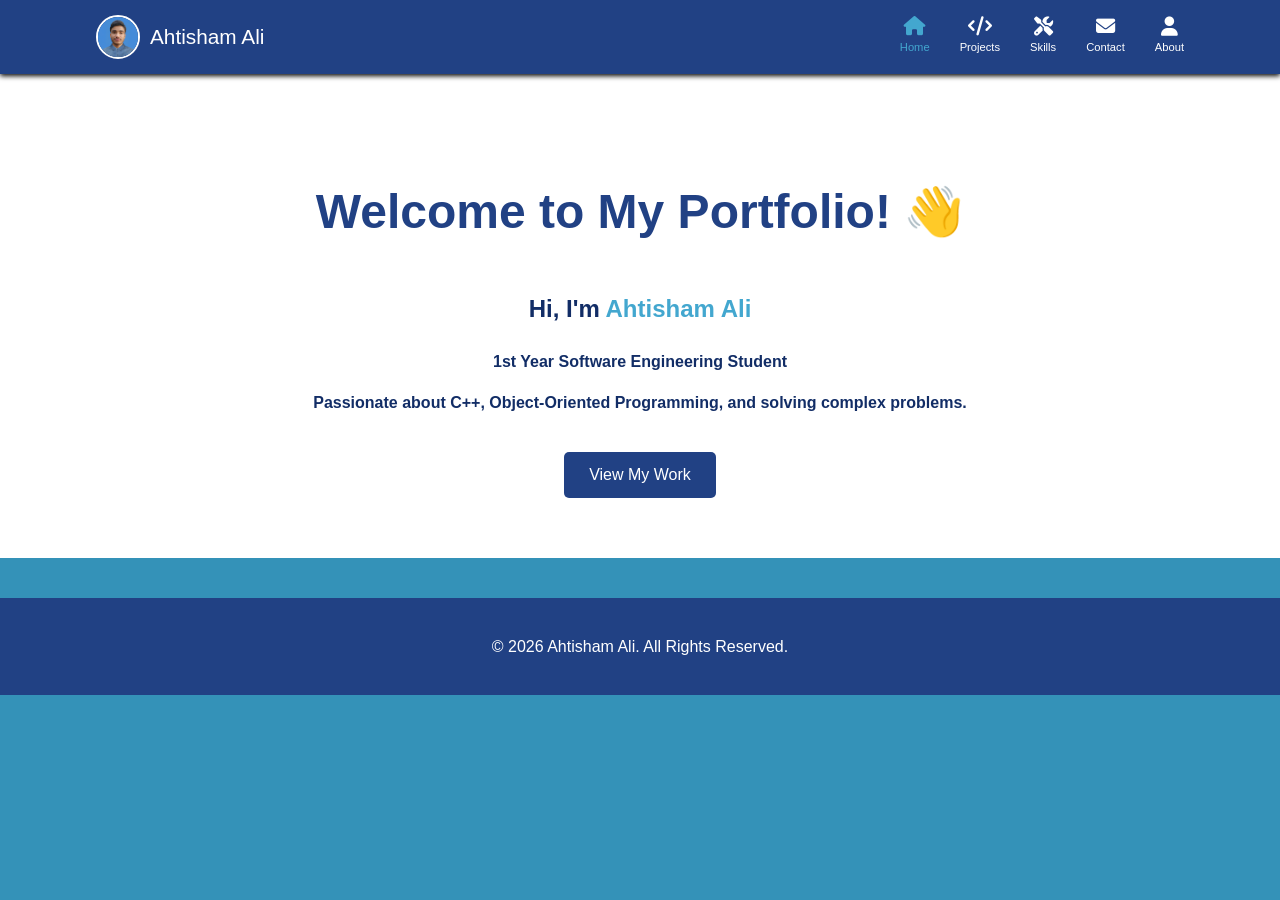
<file: index.html>
<!doctype html>
<html lang="en">
  <head>
    <meta charset="UTF-8" />
    <meta name="viewport" content="width=device-width, initial-scale=1.0" />
    <title>Home | My Portfolio</title>
    <!-- Font Awesome - Use this exact link -->
    <link
      rel="stylesheet"
      href="https://cdnjs.cloudflare.com/ajax/libs/font-awesome/6.6.0/css/all.min.css"
    />
    <link rel="stylesheet" href="style.css" />
  </head>
  <body>
    <header>
      <div class="container">
        <nav>
          <a href="#lightbox" class="logo">
            <img
              src="profile.jpg"
              alt="Profile"
              style="
                width: 40px;
                height: 40px;
                border-radius: 50%;
                object-fit: cover;
                border: 2px solid #fff;
              "
            />
            <span style="color: #fff">Ahtisham Ali</span>
          </a>

          <ul
            style="
              display: flex;
              gap: 30px;
              list-style: none;
              margin: 0;
              padding: 0;
            "
          >
            <li style="text-align: center">
              <a
                href="index.html"
                class="current"
                title="Home"
                style="
                  display: flex;
                  flex-direction: column;
                  align-items: center;
                  text-decoration: none;
                "
                ><i class="fa-solid fa-house" style="font-size: 1.2rem"></i
                ><span style="font-size: 0.7rem; margin-top: 3px">Home</span></a
              >
            </li>
            <li style="text-align: center">
              <a
                href="projects.html"
                title="Projects"
                style="
                  display: flex;
                  flex-direction: column;
                  align-items: center;
                  text-decoration: none;
                "
                ><i class="fa-solid fa-code" style="font-size: 1.2rem"></i
                ><span style="font-size: 0.7rem; margin-top: 3px"
                  >Projects</span
                ></a
              >
            </li>
            <li style="text-align: center">
              <a
                href="skills.html"
                title="Skills"
                style="
                  display: flex;
                  flex-direction: column;
                  align-items: center;
                  text-decoration: none;
                "
                ><i
                  class="fa-solid fa-screwdriver-wrench"
                  style="font-size: 1.2rem"
                ></i
                ><span style="font-size: 0.7rem; margin-top: 3px"
                  >Skills</span
                ></a
              >
            </li>
            <li style="text-align: center">
              <a
                href="contact.html"
                title="Contact"
                style="
                  display: flex;
                  flex-direction: column;
                  align-items: center;
                  text-decoration: none;
                "
                ><i class="fa-solid fa-envelope" style="font-size: 1.2rem"></i
                ><span style="font-size: 0.7rem; margin-top: 3px"
                  >Contact</span
                ></a
              >
            </li>
            <li style="text-align: center">
              <a
                href="about.html"
                title="About"
                style="
                  display: flex;
                  flex-direction: column;
                  align-items: center;
                  text-decoration: none;
                "
                ><i class="fa-solid fa-user" style="font-size: 1.2rem"></i
                ><span style="font-size: 0.7rem; margin-top: 3px"
                  >About</span
                ></a
              >
            </li>
          </ul>
        </nav>
      </div>
    </header>

    <!-- Lightbox -->
    <a href="#" id="lightbox">
      <img src="profile.jpg" alt="Profile Full" />
    </a>

    <!-- Hero Section -->
    <section id="home-section">
      <div class="container">
        <h1>Welcome to My Portfolio! 👋</h1>
        <h2>Hi, I'm <span>Ahtisham Ali</span></h2>
        <p><b>1st Year Software Engineering Student</b></p>
        <p>
            <b>
          Passionate about C++, Object-Oriented Programming, and solving complex
          problems.
        </b>
        </p>
        <a href="projects.html" class="btn">View My Work</a>
      </div>
    </section>

    <footer>
      <p>&copy; 2026 Ahtisham Ali. All Rights Reserved.</p>
    </footer>
  </body>
</html>
</file>
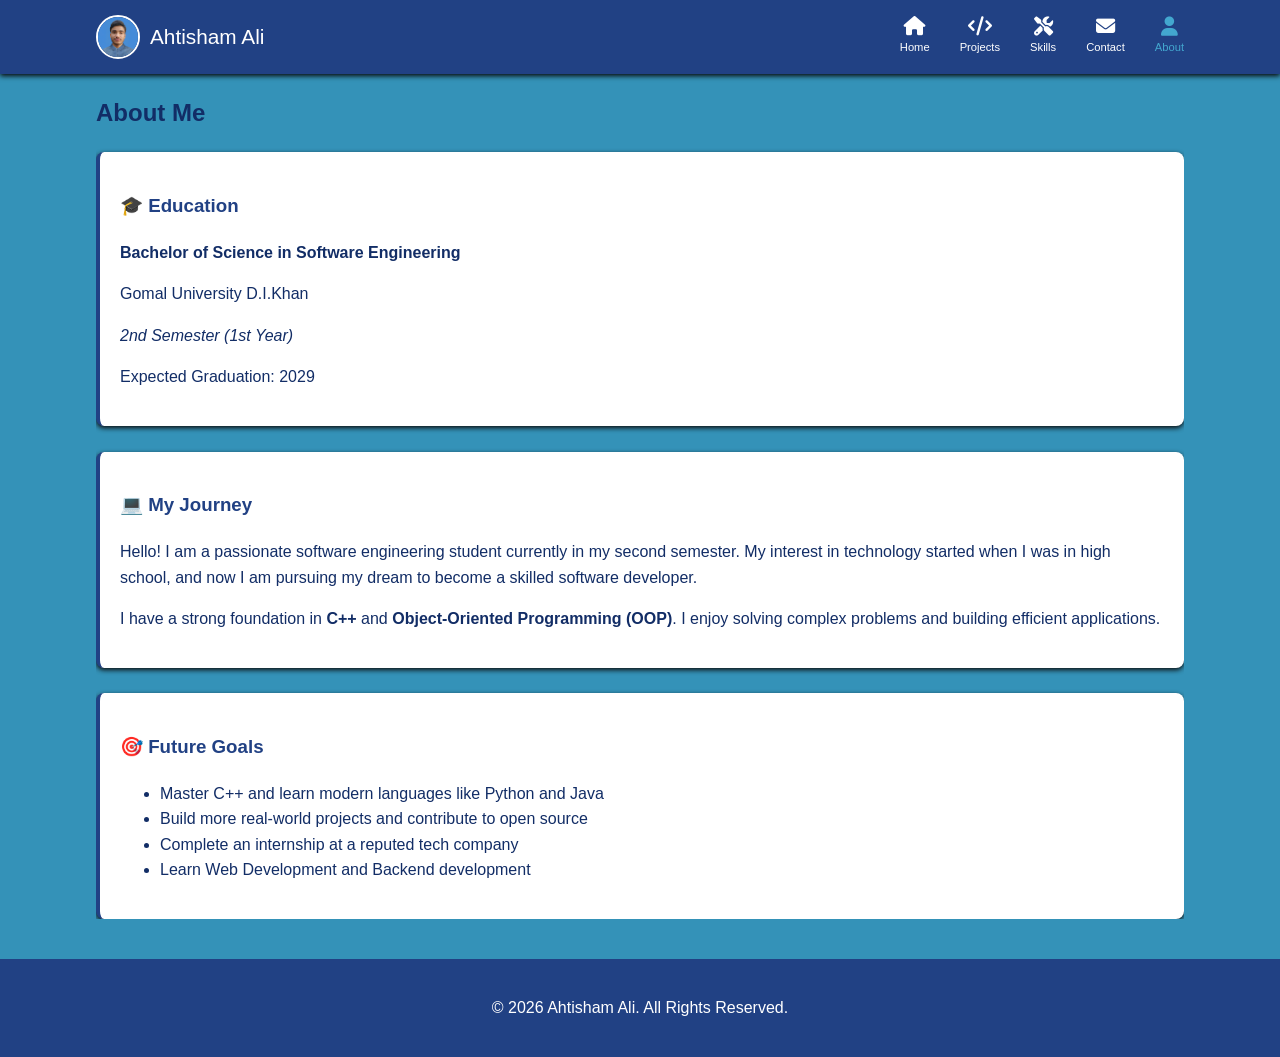
<file: about.html>
<!doctype html>
<html lang="en">
  <head>
    <meta charset="UTF-8" />
    <meta name="viewport" content="width=device-width, initial-scale=1.0" />
    <title>About | My Portfolio</title>
    <link
      rel="stylesheet"
      href="https://cdnjs.cloudflare.com/ajax/libs/font-awesome/6.6.0/css/all.min.css"
    />
    <link rel="stylesheet" href="style.css" />
  </head>
  <body>
    <header>
      <div class="container">
        <nav>
          <a href="#lightbox" class="logo">
            <img
              src="profile.jpg"
              alt="Profile"
              style="
                width: 40px;
                height: 40px;
                border-radius: 50%;
                object-fit: cover;
                border: 2px solid #fff;
              "
            />
            <span style="color: #fff">Ahtisham Ali</span>
          </a>

          <ul
            style="
              display: flex;
              gap: 30px;
              list-style: none;
              margin: 0;
              padding: 0;
            "
          >
            <li style="text-align: center">
              <a
                href="index.html"
                title="Home"
                style="
                  display: flex;
                  flex-direction: column;
                  align-items: center;
                  text-decoration: none;
                "
                ><i class="fa-solid fa-house" style="font-size: 1.2rem"></i
                ><span style="font-size: 0.7rem; margin-top: 3px">Home</span></a
              >
            </li>
            <li style="text-align: center">
              <a
                href="projects.html"
                title="Projects"
                style="
                  display: flex;
                  flex-direction: column;
                  align-items: center;
                  text-decoration: none;
                "
                ><i class="fa-solid fa-code" style="font-size: 1.2rem"></i
                ><span style="font-size: 0.7rem; margin-top: 3px"
                  >Projects</span
                ></a
              >
            </li>
            <li style="text-align: center">
              <a
                href="skills.html"
                title="Skills"
                style="
                  display: flex;
                  flex-direction: column;
                  align-items: center;
                  text-decoration: none;
                "
                ><i
                  class="fa-solid fa-screwdriver-wrench"
                  style="font-size: 1.2rem"
                ></i
                ><span style="font-size: 0.7rem; margin-top: 3px"
                  >Skills</span
                ></a
              >
            </li>
            <li style="text-align: center">
              <a
                href="contact.html"
                title="Contact"
                style="
                  display: flex;
                  flex-direction: column;
                  align-items: center;
                  text-decoration: none;
                "
                ><i class="fa-solid fa-envelope" style="font-size: 1.2rem"></i
                ><span style="font-size: 0.7rem; margin-top: 3px"
                  >Contact</span
                ></a
              >
            </li>
            <li style="text-align: center">
              <a
                href="about.html"
                class="current"
                title="About"
                style="
                  display: flex;
                  flex-direction: column;
                  align-items: center;
                  text-decoration: none;
                "
                ><i class="fa-solid fa-user" style="font-size: 1.2rem"></i
                ><span style="font-size: 0.7rem; margin-top: 3px"
                  >About</span
                ></a
              >
            </li>
          </ul>
        </nav>
      </div>
    </header>

    <a href="#" id="lightbox">
      <img src="profile.jpg" alt="Profile Full" />
    </a>

    <section class="container">
      <h1>About Me</h1>

      <div class="card">
        <h3>🎓 Education</h3>
        <p><strong>Bachelor of Science in Software Engineering</strong></p>
        <p>Gomal University D.I.Khan</p>
        <p><em>2nd Semester (1st Year)</em></p>
        <p>Expected Graduation: 2029</p>
      </div>

      <br />

      <div class="card">
        <h3>💻 My Journey</h3>
        <p>
          Hello! I am a passionate software engineering student currently in my
          second semester. My interest in technology started when I was in high
          school, and now I am pursuing my dream to become a skilled software
          developer.
        </p>
        <p>
          I have a strong foundation in <strong>C++</strong> and
          <strong>Object-Oriented Programming (OOP)</strong>. I enjoy solving
          complex problems and building efficient applications.
        </p>
      </div>

      <br />

      <div class="card">
        <h3>🎯 Future Goals</h3>
        <ul>
          <li>Master C++ and learn modern languages like Python and Java</li>
          <li>Build more real-world projects and contribute to open source</li>
          <li>Complete an internship at a reputed tech company</li>
          <li>Learn Web Development and Backend development</li>
        </ul>
      </div>
    </section>

    <footer>
      <p>&copy; 2026 Ahtisham Ali. All Rights Reserved.</p>
    </footer>
  </body>
</html>
</file>
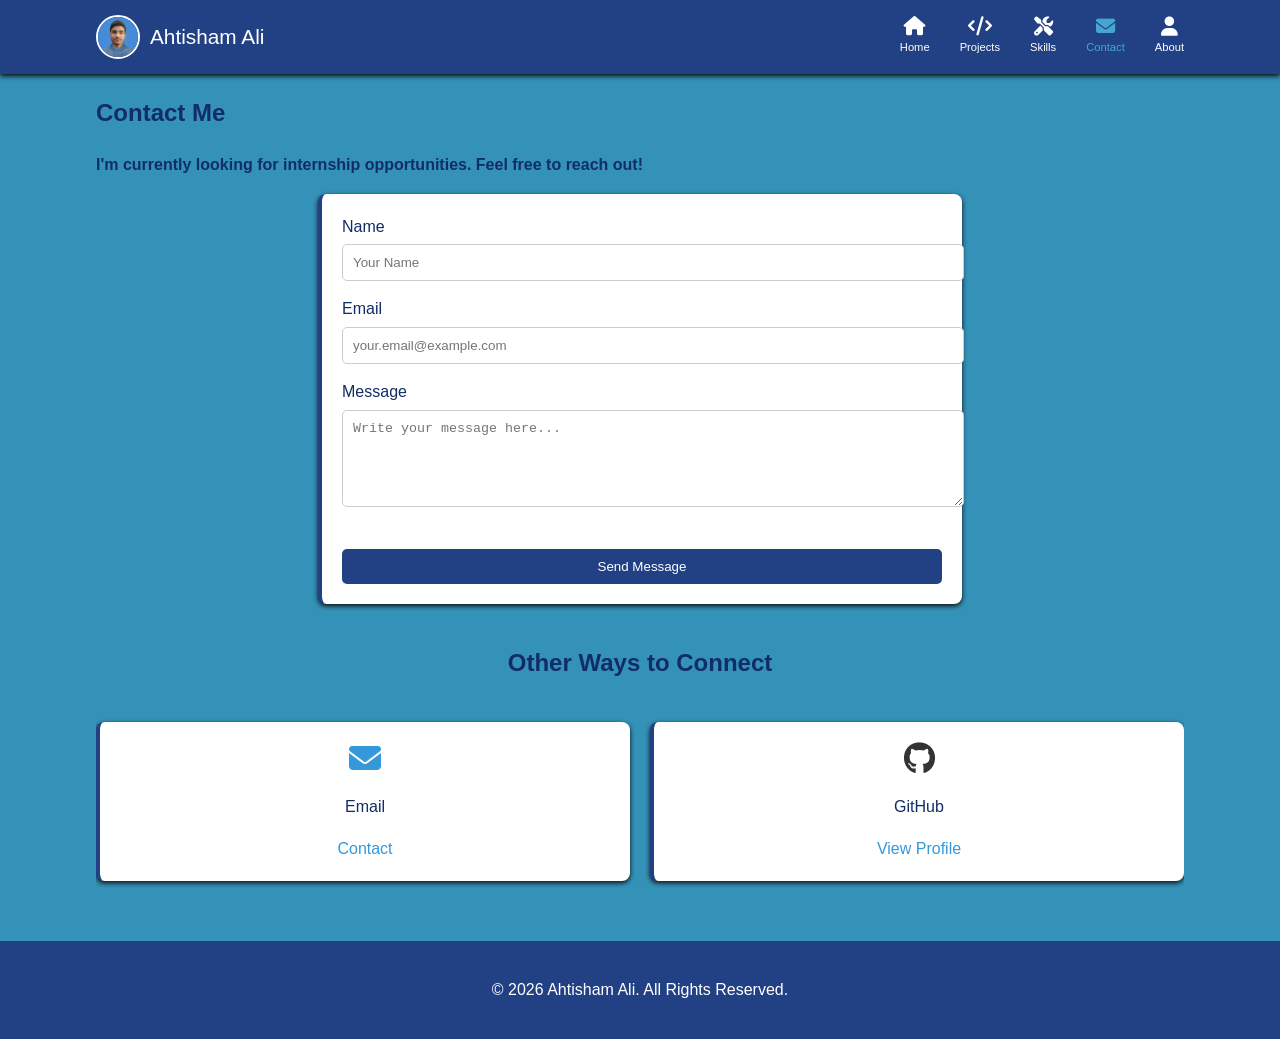
<file: contact.html>
<!doctype html>
<html lang="en">
  <head>
    <meta charset="UTF-8" />
    <meta name="viewport" content="width=device-width, initial-scale=1.0" />
    <title>Contact | My Portfolio</title>
    <link
      rel="stylesheet"
      href="https://cdnjs.cloudflare.com/ajax/libs/font-awesome/6.6.0/css/all.min.css"
    />
    <link rel="stylesheet" href="style.css" />
  </head>
  <body>
    <header>
      <div class="container">
        <nav>
          <a href="#lightbox" class="logo">
            <img
              src="profile.jpg"
              alt="Profile"
              style="
                width: 40px;
                height: 40px;
                border-radius: 50%;
                object-fit: cover;
                border: 2px solid #fff;
              "
            />
            <span style="color: #fff">Ahtisham Ali</span>
          </a>

          <ul
            style="
              display: flex;
              gap: 30px;
              list-style: none;
              margin: 0;
              padding: 0;
            "
          >
            <li style="text-align: center">
              <a
                href="index.html"
                title="Home"
                style="
                  display: flex;
                  flex-direction: column;
                  align-items: center;
                  text-decoration: none;
                "
                ><i class="fa-solid fa-house" style="font-size: 1.2rem"></i
                ><span style="font-size: 0.7rem; margin-top: 3px">Home</span></a
              >
            </li>
            <li style="text-align: center">
              <a
                href="projects.html"
                title="Projects"
                style="
                  display: flex;
                  flex-direction: column;
                  align-items: center;
                  text-decoration: none;
                "
                ><i class="fa-solid fa-code" style="font-size: 1.2rem"></i
                ><span style="font-size: 0.7rem; margin-top: 3px"
                  >Projects</span
                ></a
              >
            </li>
            <li style="text-align: center">
              <a
                href="skills.html"
                title="Skills"
                style="
                  display: flex;
                  flex-direction: column;
                  align-items: center;
                  text-decoration: none;
                "
                ><i
                  class="fa-solid fa-screwdriver-wrench"
                  style="font-size: 1.2rem"
                ></i
                ><span style="font-size: 0.7rem; margin-top: 3px"
                  >Skills</span
                ></a
              >
            </li>
            <li style="text-align: center">
              <a
                href="contact.html"
                class="current"
                title="Contact"
                style="
                  display: flex;
                  flex-direction: column;
                  align-items: center;
                  text-decoration: none;
                "
                ><i class="fa-solid fa-envelope" style="font-size: 1.2rem"></i
                ><span style="font-size: 0.7rem; margin-top: 3px"
                  >Contact</span
                ></a
              >
            </li>
            <li style="text-align: center">
              <a
                href="about.html"
                title="About"
                style="
                  display: flex;
                  flex-direction: column;
                  align-items: center;
                  text-decoration: none;
                "
                ><i class="fa-solid fa-user" style="font-size: 1.2rem"></i
                ><span style="font-size: 0.7rem; margin-top: 3px"
                  >About</span
                ></a
              >
            </li>
          </ul>
        </nav>
      </div>
    </header>

    <a href="#" id="lightbox">
      <img src="profile.jpg" alt="Profile Full" />
    </a>

    <section class="container">
      <h1>Contact Me</h1>
      <p>
        <b>
        I'm currently looking for internship opportunities. Feel free to reach
        out!
      </b>
      </p>

      <div class="card" style="max-width: 600px; margin: auto">
        <form action="https://formspree.io/f/mlgvnqqw" method="POST">
          <div class="form-group">
            <label for="name">Name</label>
            <input
              type="text"
              id="name"
              name="name"
              placeholder="Your Name"
              required
            />
          </div>

          <div class="form-group">
            <label for="email">Email</label>
            <input
              type="email"
              id="email"
              name="email"
              placeholder="your.email@example.com"
              required
            />
          </div>

          <div class="form-group">
            <label for="message">Message</label>
            <textarea
              id="message"
              name="message"
              rows="5"
              placeholder="Write your message here..."
              required
            ></textarea>
          </div>

          <button
            type="submit"
            class="btn"
            style="border: none; cursor: pointer; width: 100%"
          >
            Send Message
          </button>
        </form>
      </div>

      <div style="text-align: center; margin-top: 40px">
        <h2>Other Ways to Connect</h2>

        <div
          class="project-grid"
          style="grid-template-columns: repeat(auto-fit, minmax(150px, 1fr))"
        >
          <div class="card" style="text-align: center">
            <i
              class="fa-solid fa-envelope"
              style="font-size: 2rem; color: #3498db"
            ></i>
            <p>Email</p>
            <a
              href="mailto:ahtishamalii1511@gmail.com"
              style="color: #3498db; text-decoration: none"
              >Contact</a
            >
          </div>

          <div class="card" style="text-align: center">
            <i
              class="fa-brands fa-github"
              style="font-size: 2rem; color: #333"
            ></i>
            <p>GitHub</p>
            <a
              href="https://github.com/MrAhtii"
              target="_blank"
              style="color: #3498db; text-decoration: none"
              >View Profile</a
            >
          </div>
        </div>
      </div>
    </section>

    <footer>
      <p>&copy; 2026 Ahtisham Ali. All Rights Reserved.</p>
    </footer>
  </body>
</html>
</file>
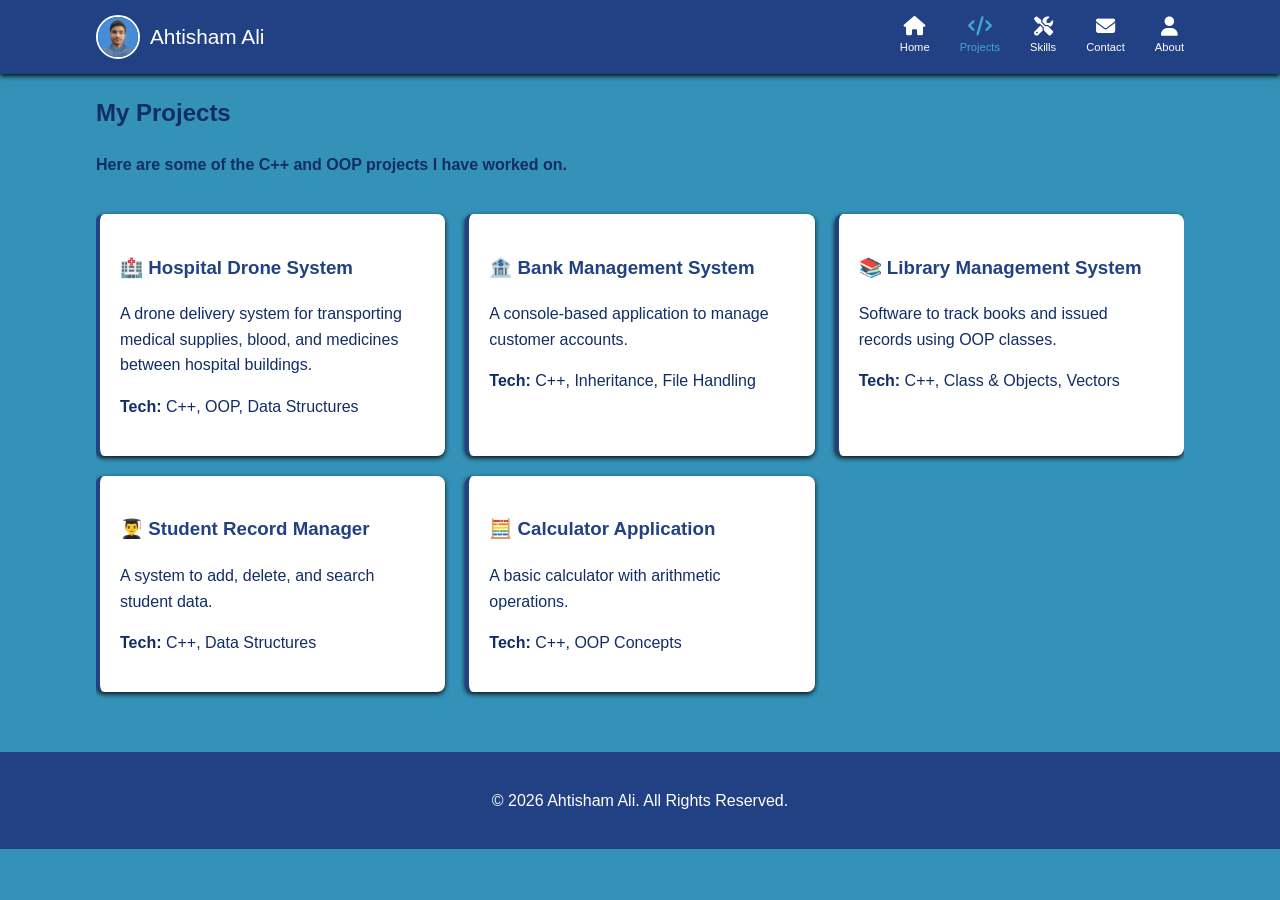
<file: projects.html>
<!doctype html>
<html lang="en">
  <head>
    <meta charset="UTF-8" />
    <meta name="viewport" content="width=device-width, initial-scale=1.0" />
    <title>Projects | My Portfolio</title>
    <link
      rel="stylesheet"
      href="https://cdnjs.cloudflare.com/ajax/libs/font-awesome/6.6.0/css/all.min.css"
    />
    <link rel="stylesheet" href="style.css" />
  </head>
  <body>
    <header>
      <div class="container">
        <nav>
          <a href="#lightbox" class="logo">
            <img
              src="profile.jpg"
              alt="Profile"
              style="
                width: 40px;
                height: 40px;
                border-radius: 50%;
                object-fit: cover;
                border: 2px solid #fff;
              "
            />
            <span style="color: #fff">Ahtisham Ali</span>
          </a>

          <ul
            style="
              display: flex;
              gap: 30px;
              list-style: none;
              margin: 0;
              padding: 0;
            "
          >
            <li style="text-align: center">
              <a
                href="index.html"
                title="Home"
                style="
                  display: flex;
                  flex-direction: column;
                  align-items: center;
                  text-decoration: none;
                "
                ><i class="fa-solid fa-house" style="font-size: 1.2rem"></i
                ><span style="font-size: 0.7rem; margin-top: 3px">Home</span></a
              >
            </li>
            <li style="text-align: center">
              <a
                href="projects.html"
                class="current"
                title="Projects"
                style="
                  display: flex;
                  flex-direction: column;
                  align-items: center;
                  text-decoration: none;
                "
                ><i class="fa-solid fa-code" style="font-size: 1.2rem"></i
                ><span style="font-size: 0.7rem; margin-top: 3px"
                  >Projects</span
                ></a
              >
            </li>
            <li style="text-align: center">
              <a
                href="skills.html"
                title="Skills"
                style="
                  display: flex;
                  flex-direction: column;
                  align-items: center;
                  text-decoration: none;
                "
                ><i
                  class="fa-solid fa-screwdriver-wrench"
                  style="font-size: 1.2rem"
                ></i
                ><span style="font-size: 0.7rem; margin-top: 3px"
                  >Skills</span
                ></a
              >
            </li>
            <li style="text-align: center">
              <a
                href="contact.html"
                title="Contact"
                style="
                  display: flex;
                  flex-direction: column;
                  align-items: center;
                  text-decoration: none;
                "
                ><i class="fa-solid fa-envelope" style="font-size: 1.2rem"></i
                ><span style="font-size: 0.7rem; margin-top: 3px"
                  >Contact</span
                ></a
              >
            </li>
                        <li style="text-align: center">
              <a
                href="about.html"
                title="About"
                style="
                  display: flex;
                  flex-direction: column;
                  align-items: center;
                  text-decoration: none;
                "
                ><i class="fa-solid fa-user" style="font-size: 1.2rem"></i
                ><span style="font-size: 0.7rem; margin-top: 3px"
                  >About</span
                ></a
              >
            </li>
          </ul>
        </nav>
      </div>
    </header>

    <a href="#" id="lightbox">
      <img src="profile.jpg" alt="Profile Full" />
    </a>

    <section class="container">
      <h1>My Projects</h1>
      <p><b>Here are some of the C++ and OOP projects I have worked on.</b></p>

      <div class="project-grid">
        <div class="card">
          <h3>🏥 Hospital Drone System</h3>
          <p>
            A drone delivery system for transporting medical supplies, blood,
            and medicines between hospital buildings.
          </p>
          <p><strong>Tech:</strong> C++, OOP, Data Structures</p>
        </div>

        <div class="card">
          <h3>🏦 Bank Management System</h3>
          <p>A console-based application to manage customer accounts.</p>
          <p><strong>Tech:</strong> C++, Inheritance, File Handling</p>
        </div>

        <div class="card">
          <h3>📚 Library Management System</h3>
          <p>Software to track books and issued records using OOP classes.</p>
          <p><strong>Tech:</strong> C++, Class & Objects, Vectors</p>
        </div>

        <div class="card">
          <h3>👨‍🎓 Student Record Manager</h3>
          <p>A system to add, delete, and search student data.</p>
          <p><strong>Tech:</strong> C++, Data Structures</p>
        </div>

        <div class="card">
          <h3>🧮 Calculator Application</h3>
          <p>A basic calculator with arithmetic operations.</p>
          <p><strong>Tech:</strong> C++, OOP Concepts</p>
        </div>
      </div>
    </section>

    <footer>
      <p>&copy; 2026 Ahtisham Ali. All Rights Reserved.</p>
    </footer>
  </body>
</html>
</file>
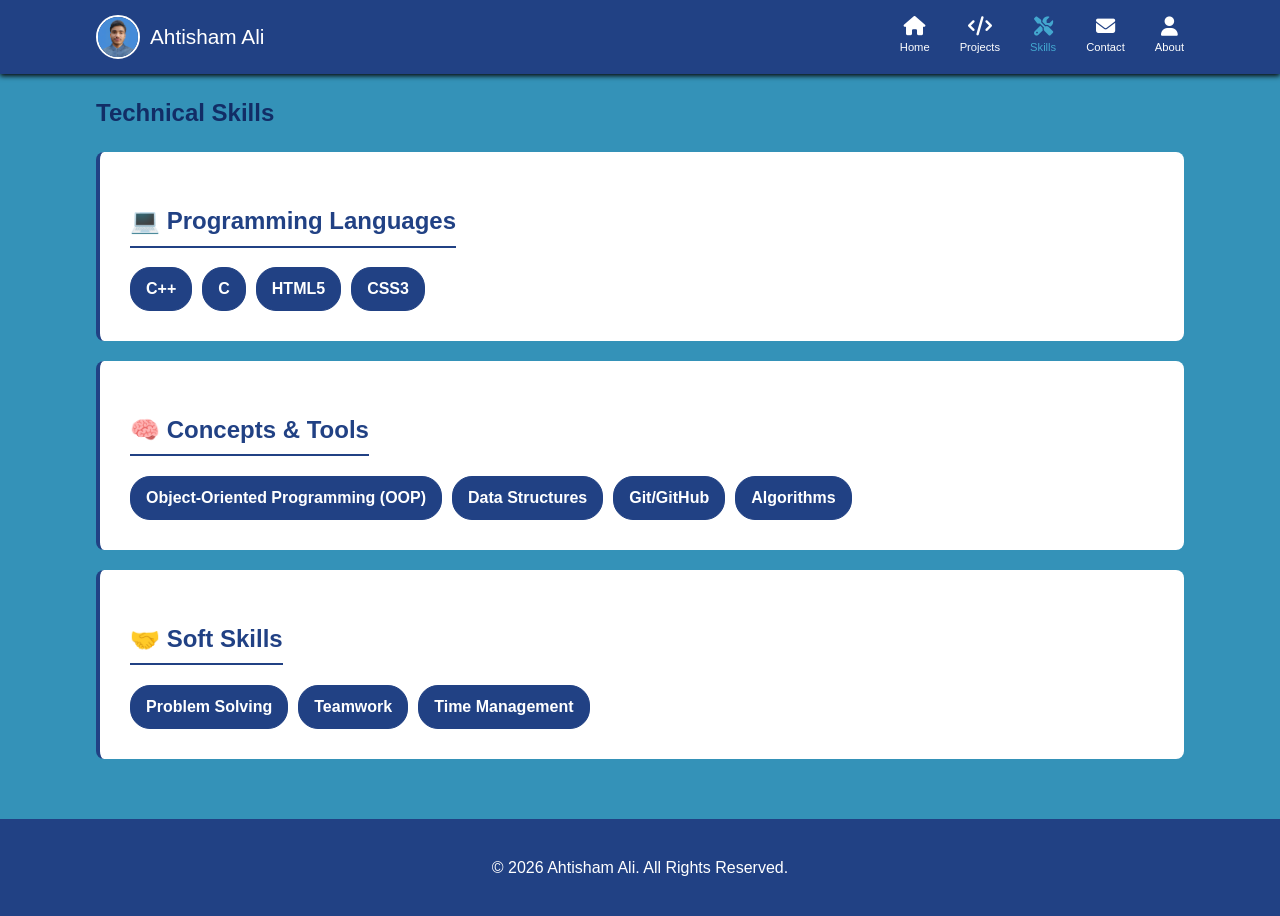
<file: skills.html>
<!DOCTYPE html>
<html lang="en">
  <head>
    <meta charset="UTF-8" />
    <meta name="viewport" content="width=device-width, initial-scale=1.0" />
    <title>Skills | My Portfolio</title>
    <link rel="stylesheet" href="https://cdnjs.cloudflare.com/ajax/libs/font-awesome/6.6.0/css/all.min.css">
    <link rel="stylesheet" href="style.css" />
  </head>
  <body>
    <header>
      <div class="container">
<nav>
  <a href="#lightbox" class="logo">
    <img src="profile.jpg" alt="Profile" style="width: 40px; height: 40px; border-radius: 50%; object-fit: cover; border: 2px solid #fff;">
    <span style="color: #fff;">Ahtisham Ali</span>
  </a>

  <ul style="display: flex; gap: 30px; list-style: none; margin: 0; padding: 0;">
    <li style="text-align: center;"><a href="index.html" title="Home" style="display: flex; flex-direction: column; align-items: center; text-decoration: none;"><i class="fa-solid fa-house" style="font-size: 1.2rem;"></i><span style="font-size: 0.7rem; margin-top: 3px;">Home</span></a></li>
    <li style="text-align: center;"><a href="projects.html" title="Projects" style="display: flex; flex-direction: column; align-items: center; text-decoration: none;"><i class="fa-solid fa-code" style="font-size: 1.2rem;"></i><span style="font-size: 0.7rem; margin-top: 3px;">Projects</span></a></li>
    <li style="text-align: center;"><a href="skills.html" class="current" title="Skills" style="display: flex; flex-direction: column; align-items: center; text-decoration: none;"><i class="fa-solid fa-screwdriver-wrench" style="font-size: 1.2rem;"></i><span style="font-size: 0.7rem; margin-top: 3px;">Skills</span></a></li>
    <li style="text-align: center;"><a href="contact.html" title="Contact" style="display: flex; flex-direction: column; align-items: center; text-decoration: none;"><i class="fa-solid fa-envelope" style="font-size: 1.2rem;"></i><span style="font-size: 0.7rem; margin-top: 3px;">Contact</span></a></li>
    <li style="text-align: center;"><a href="about.html" title="About" style="display: flex; flex-direction: column; align-items: center; text-decoration: none;"><i class="fa-solid fa-user" style="font-size: 1.2rem;"></i><span style="font-size: 0.7rem; margin-top: 3px;">About</span></a></li>
  </ul>
</nav>
    </header>

    <a href="#" id="lightbox">
      <img src="profile.jpg" alt="Profile Full">
    </a>

    <section class="container">
      <h1>Technical Skills</h1>
      
      <div class="skill-category">
        <h2>💻 Programming Languages</h2>
        <div class="skill-tags">
          <span class="tag">C++</span>
          <span class="tag">C</span>
          <span class="tag">HTML5</span>
          <span class="tag">CSS3</span>
        </div>
      </div>

      <div class="skill-category">
        <h2>🧠 Concepts & Tools</h2>
        <div class="skill-tags">
          <span class="tag">Object-Oriented Programming (OOP)</span>
          <span class="tag">Data Structures</span>
          <span class="tag">Git/GitHub</span>
          <span class="tag">Algorithms</span>
        </div>
      </div>

      <div class="skill-category">
        <h2>🤝 Soft Skills</h2>
        <div class="skill-tags">
          <span class="tag">Problem Solving</span>
          <span class="tag">Teamwork</span>
          <span class="tag">Time Management</span>
        </div>
      </div>
    </section>

    <footer>
      <p>&copy; 2026 Ahtisham Ali. All Rights Reserved.</p>
    </footer>
  </body>
</html>
</file>
<file: style.css>
/* Global Styles */
body {
    font-family: 'Segoe UI', Tahoma, Geneva, Verdana, sans-serif;
    margin: 0;
    padding: 0;
    background-color: #3492b8;        /* GREEN - Main background */
    color: #122d66;
    line-height: 1.6;
}

/* Header */
header {
    background-color: #214184;         /* Dark blue */
    padding: 15px 0;
    position: sticky;
    top: 0;
    z-index: 1000;
    box-shadow: 0 2px 5px rgb(8, 8, 8);
}

.container {
    width: 85%;
    max-width: 1100px;
    margin: auto;
    overflow: hidden;
}

/* Nav */
nav {
    display: flex;
    justify-content: space-between;
    align-items: center;
}

nav ul {
    display: flex;
    gap: 30px;
    list-style: none;
    margin: 0;
    padding: 0;
}

nav a {
    color: #fff;
    text-decoration: none;
    font-size: 1.3rem;
    transition: color 0.3s;
}

nav a:hover, .current {
    color: #43a7cf;              /* Green */
}

.logo {
    display: flex;
    align-items: center;
    gap: 10px;
    text-decoration: none;
}

/* Hero Section */
#home-section {
    background-color: #fff;            /* White */
    padding: 60px 20px;
    text-align: center;
    margin-bottom: 20px;
}

#home-section h1 {
    font-size: 3rem;
    color: #214184;                   /* Dark blue */
}

#home-section span {
    color: #43a7cf;                /* Green */
}

.btn {
    display: inline-block;
    background: #214184;             /* Dark blue */
    color: #fff;
    padding: 10px 25px;
    text-decoration: none;
    border-radius: 5px;
    margin-top: 20px;
}

.btn:hover {
    background: #43a7cf;           /* Green */
}

/* Projects Grid */
.project-grid {
    display: grid;
    grid-template-columns: repeat(auto-fit, minmax(300px, 1fr));
    gap: 20px;
    padding: 20px 0;
}

/* Card - DARK BLUE BORDER */
.card {
    background: #fff;
    padding: 20px;
    border-radius: 8px;
    box-shadow: 0 2px 5px rgb(12, 12, 12);
    border-left: 4px solid #214184;   /* Dark blue border */
}

.card h3 {
    color: #214184;                 /* Dark blue */
}

/* Skills - DARK BLUE BORDER */
.skill-category {
    background: #fff;
    padding: 30px;
    margin-bottom: 20px;
    border-radius: 8px;
    border-left: 4px solid #214184;   /* Dark blue border */
}

.skill-category h2 {
    color: #214184;                   /* Dark blue */
    border-bottom: 2px solid #214184;     /* Dark blue */
    display: inline-block;
    padding-bottom: 5px;
}

.skill-tags {
    display: flex;
    flex-wrap: wrap;
    gap: 10px;
}

.tag {
    background: #214184;              /* Dark blue */
    color: #fff;
    padding: 8px 15px;
    border-radius: 20px;
    font-weight: bold;
    border: 1px solid #214184;
}

/* Contact Form */
.form-group {
    margin-bottom: 15px;
}

.form-group label {
    display: block;
    margin-bottom: 5px;
}

.form-group input, .form-group textarea {
    width: 100%;
    padding: 10px;
    border: 1px solid #ccc;
    border-radius: 5px;
}

/* Footer */
footer {
    background-color: #214184;         /* Dark blue */
    color: #fff;
    text-align: center;
    padding: 20px;
    margin-top: 40px;
}

/* Lightbox */
#lightbox {
    display: none;
}

#lightbox:target {
    display: flex;
    justify-content: center;
    align-items: center;
    width: 100%;
    height: 100%;
    text-decoration: none;
    position: fixed;
    top: 0;
    left: 0;
    background: rgba(30, 192, 160, 0.1);   /* Green */
    backdrop-filter: blur(15px);
    -webkit-backdrop-filter: blur(15px);
    z-index: 9999;
}

#lightbox:target img {
    width: 350px;
    height: 350px;
    border-radius: 50%;
    object-fit: cover;
    box-shadow: 0 10px 30px rgb(14, 14, 14);
    border: 5px solid #214184;          /* Dark blue */
}
</file>
